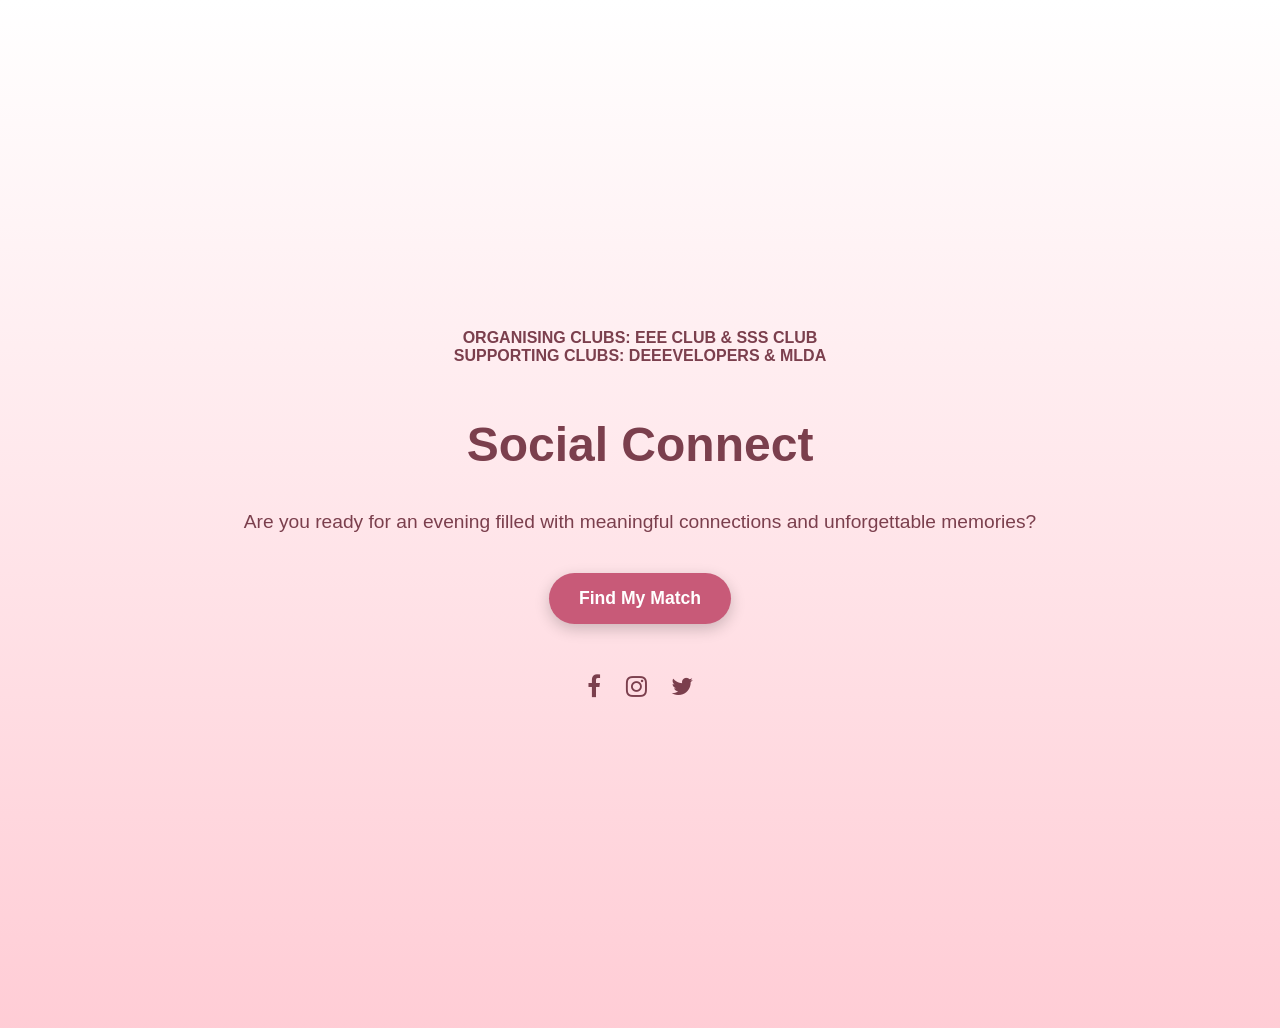
<file: index.html>
<!DOCTYPE html>
<html lang="en">
<head>
    <meta charset="UTF-8">
    <meta name="viewport" content="width=device-width, initial-scale=1.0">
    <link rel="stylesheet" href="Homepage_style.css">
    <link rel="stylesheet" href="https://cdnjs.cloudflare.com/ajax/libs/font-awesome/4.7.0/css/font-awesome.min.css">

    <title>Social Connect</title>
   	
</head>
<body>
    <div class="container">
        <div class="clubs">Organising Clubs: EEE Club & SSS Club<br>Supporting Clubs: DEEEvelopers & MLDA</div>
        <h1>Social Connect</h1>
        <p>Are you ready for an evening filled with meaningful connections and unforgettable memories?</p>
        <a href="questionnaire.htm" class="btn">Find My Match</a>
        <div class="social-icons">
            <a class="fa fa-facebook style="font-size:24px"></a>
            <a class="fa fa-instagram" style="font-size:24px"></a>
            <a class="fa fa-twitter style="font-size:24px"> </a>
        </div>
    </div>
</body>
</html>
</file>
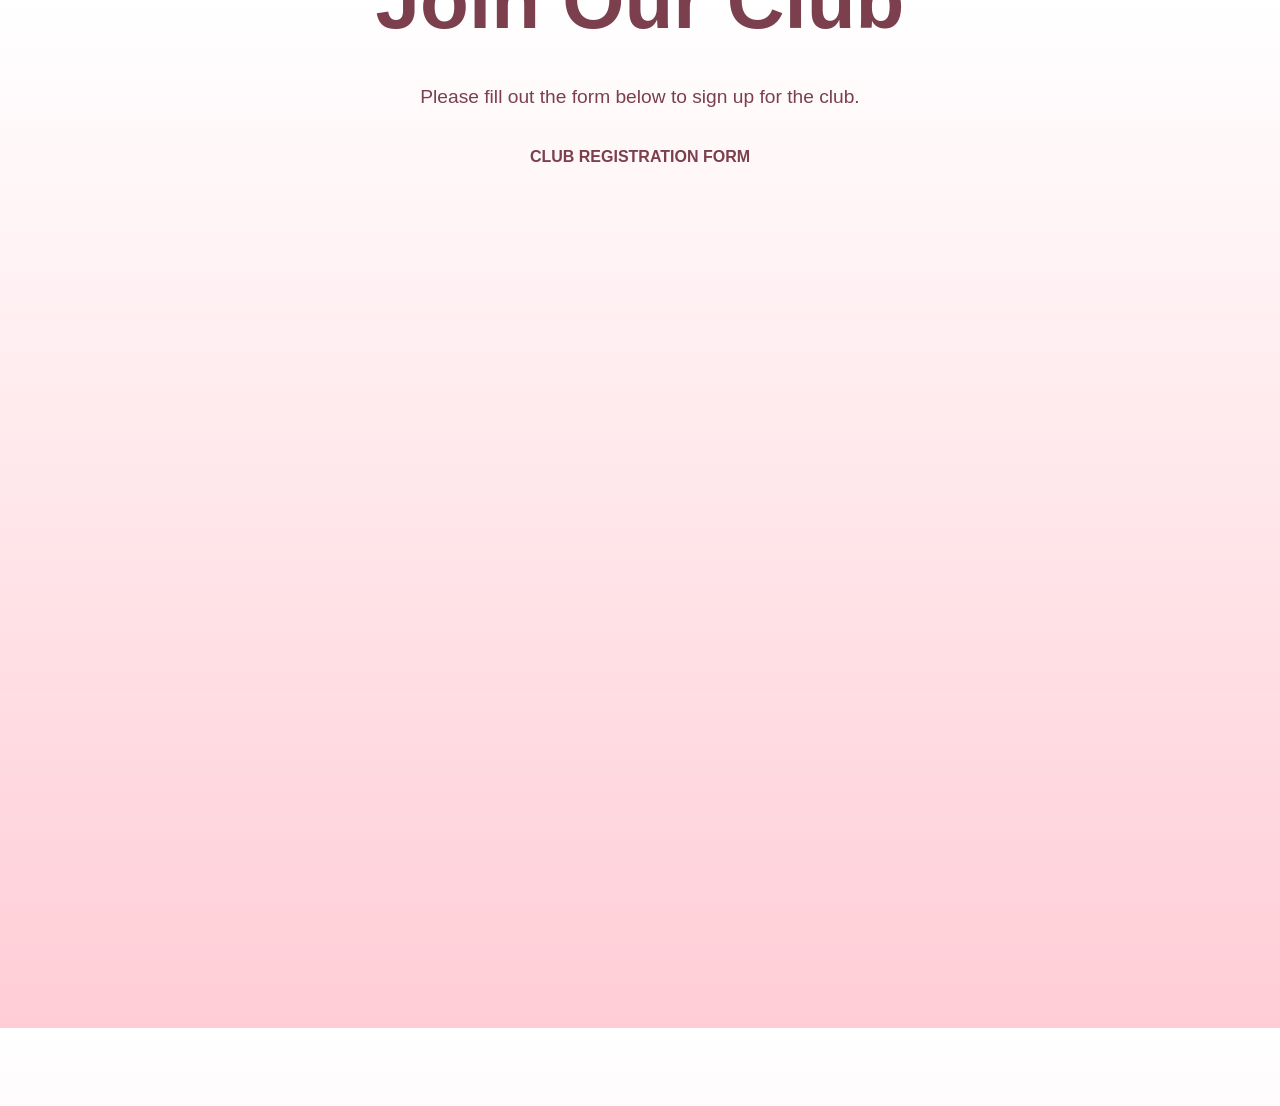
<file: questionnaire.htm>
<!DOCTYPE html>
<html lang="en">
<head>
    <meta charset="UTF-8">
    <meta name="viewport" content="width=device-width, initial-scale=1.0">
    <title>Form Page</title>
    <link rel="stylesheet" href="questions.css"> 
</head>
<body>

    <div class="container">
        <h1>Join Our Club</h1>
        <p>Please fill out the form below to sign up for the club.</p>

        <div class="clubs">Club Registration Form</div>

        <!-- Google Form Embed -->
        <div class="form-container">
            <iframe src="https://docs.google.com/forms/d/e/1FAIpQLSclzkWDZz8hHzHIeLsSL1gkBidGMqIPcwPeZyGklWd5lHhdGA/viewform?embedded=true" frameborder="2" marginheight="0" marginwidth="0">Loading…</iframe>
        </div>
        

    </div>

</body>
</html>
</file>
<file: Homepage_style.css>
body {
            margin: 0;
            font-family: 'Arial', sans-serif;
            color: #7b3f4d;
            background: linear-gradient(to bottom, rgba(255, 255, 255, 0.9), rgba(255, 192, 203, 0.8));
            background-size: cover;
            background-position: center;
        }

        .container {
    	    display: flex;
            flex-direction: column;
            justify-content: center;
            align-items: center;
            height: 100vh;
            text-align: center;
            padding: 5%;
       }

        h1 {
            font-size: 3em;
            font-weight: bold;
            margin-bottom: 20px;
        }

        p {
            font-size: 1.2em;
            margin-bottom: 40px;
        }

        .clubs {
            font-size: 1em;
            text-transform: uppercase;
            margin-bottom: 20px;
            color: #7b3f4d;
            font-weight: 600;
        }

        .btn {
            display: inline-block;
            padding: 15px 30px;
            font-size: 1.1em;
            font-weight: bold;
            color: white;
            background-color: #c85a78;
            border: none;
            border-radius: 30px;
            text-decoration: none;
            box-shadow: 0 5px 15px rgba(0, 0, 0, 0.2);
            transition: all 0.3s ease;
        }

        .btn:hover {
            background-color: #a94760;
            box-shadow: 0 8px 20px rgba(0, 0, 0, 0.3);
        }

        .social-icons {
            margin-top: 50px;
        }

        .social-icons a {
            margin: 0 10px;
            font-size: 1.5em;
            color: #7b3f4d;
            text-decoration: none;
        }

        .social-icons a:hover {
            color: #c85a78;
        }
</file>
<file: questions.css>
body {
    margin: 0;
    font-family: 'Arial', sans-serif;
    color: #7b3f4d;
    background: linear-gradient(to bottom, rgba(255, 255, 255, 0.9), rgba(255, 192, 203, 0.8));
    background-size: cover;
    background-position: center;
}

.container {
    display: flex;
    flex-direction: column;
    justify-content: center;
    align-items: center;
    height: 100vh;
    text-align: center;
    padding: 5%;
}

h1 {
    font-size: 5em;
    font-weight: bold;
    margin-bottom: 20px;
}

p {
    font-size: 1.2em;
    margin-bottom: 40px;
}

.clubs {
    font-size: 1em;
    text-transform: uppercase;
    margin-bottom: 20px;
    color: #7b3f4d;
    font-weight: 600;
}

.btn {
    display: inline-block;
    padding: 15px 30px;
    font-size: 1.1em;
    font-weight: bold;
    color: white;
    background-color: #c85a78;
    border: none;
    border-radius: 30px;
    text-decoration: none;
    box-shadow: 0 5px 15px rgba(0, 0, 0, 0.2);
    transition: all 0.3s ease;
}

.btn:hover {
    background-color: #a94760;
    box-shadow: 0 8px 20px rgba(0, 0, 0, 0.3);
}

.social-icons {
    margin-top: 10px;
}

.social-icons a {
    margin: 0 10px;
    font-size: 1.5em;
    color: #7b3f4d;
    text-decoration: none;
}

.social-icons a:hover {
    color: #c85a78;
}


.form-container {
    width: 100%;
    max-width: 800px; /* Adjust based on your design */
    margin: 20px auto;
}

.form-container iframe {
    width: 100%;  /* Full width of its container */
    height: 900px; /* You can adjust the height depending on the form length */
    border: none; /* Removes the default iframe border */
    display: block; /* Removes extra space below the iframe */
}
</file>
